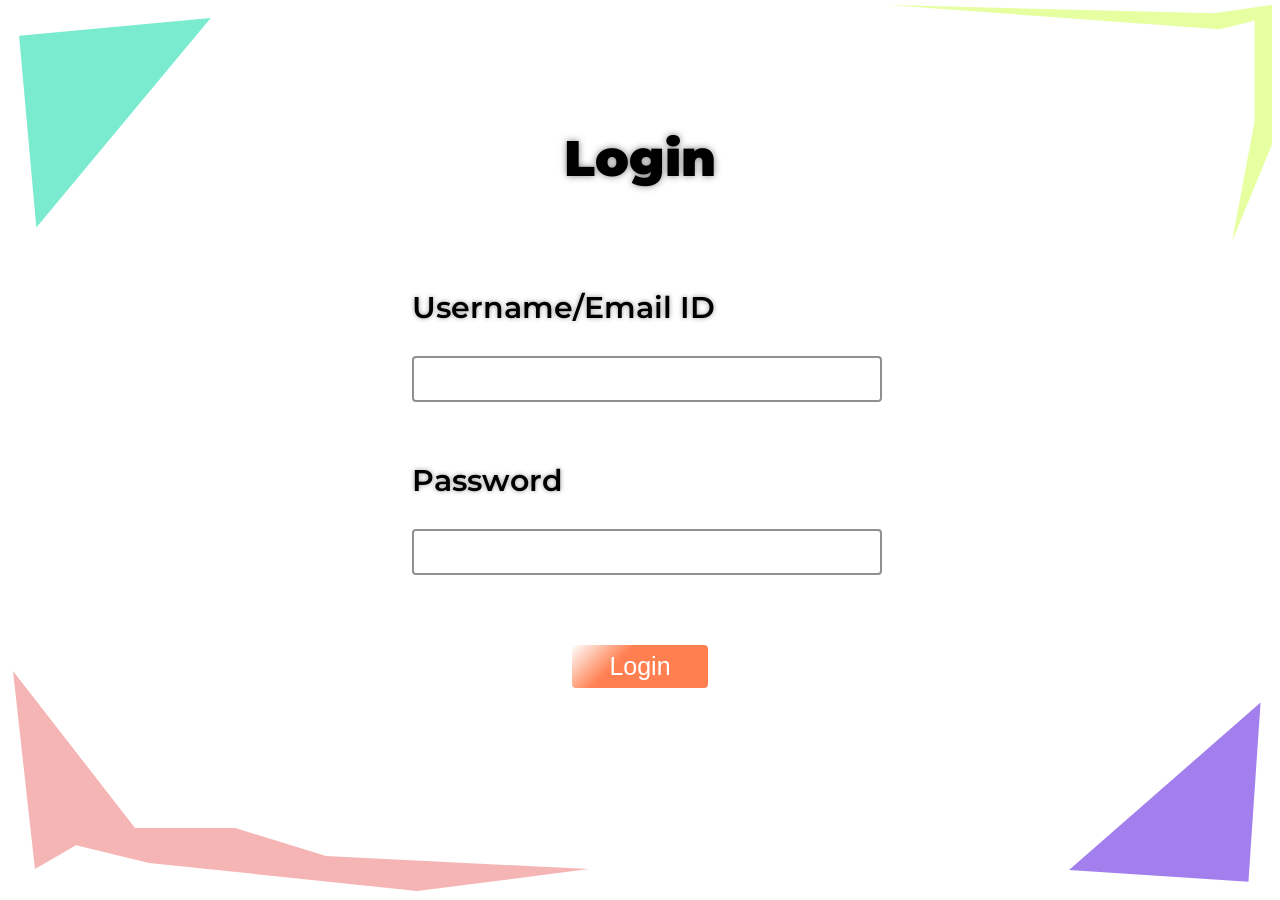
<file: SIgnIn/index.html>
<!DOCTYPE html>
<html lang="en">
<head>
    <meta charset="UTF-8">
    <meta http-equiv="X-UA-Compatible" content="IE=edge">
    <meta name="viewport" content="width=device-width, initial-scale=1.0">
    <link rel="stylesheet" href="../css/style.css">
    <title>Login</title>
</head>

<body class="b1">
    <svg id="svgtl" width="15%" viewBox="0 0 311 340" fill="none" xmlns="http://www.w3.org/2000/svg">
        <path d="M0.101521 28.9238L310.563 0.113186L28.0632 339.463L0.101521 28.9238Z" fill="#00D8A4" fill-opacity="0.52"/>
    </svg>
    <svg id="svgbl" width="45%" viewBox="0 0 932 356" fill="none" xmlns="http://www.w3.org/2000/svg">
        <path d="M35.5 320.5L0 0L197.5 254H359.5L506.5 299.5L932 320.5L654 356L220 310.5L102 282L35.5 320.5Z" fill="#DE0000" fill-opacity="0.29"/>
    </svg>
    <svg id="svgtr" width="30%" viewBox="0 0 654 403" fill="none" xmlns="http://www.w3.org/2000/svg">
        <path d="M555 14L0 0L565 41.5L624.5 27V197L586 402.5L654 237.5V41.5V0L555 14Z" fill="#E6FFA0"/>
    </svg>
    <svg id="svgbr" width="15%" viewBox="0 0 333 312" fill="none" xmlns="http://www.w3.org/2000/svg">
        <path d="M311.183 311.798L0.0425933 291.59L332.242 0.714579L311.183 311.798Z" fill="#4600DB" fill-opacity="0.5"/>
    </svg>
        
    <div id="loginent">
        <span class="head1">
            Login
        </span>
        <div class="ent1" id="ent11">
            Username/Email ID
            <input class="inp1" type="text" name="Username" id="username1">
        </div>
        <div class="ent1" id="ent12">
            Password
            <input class="inp1" type="password" name="Password" id="password1">
        </div>

        <button id="loginbtn">
            Login
        </button>
        
    </div>

</body>
<script src="script1.js"></script>
</html>
</file>
<file: css/style.css>
@import url('https://fonts.googleapis.com/css2?family=Montserrat:wght@300;400&display=swap');

body,html{
    margin: 0;
    font-family: 'Montserrat', sans-serif;
}

#svgtl{
    position: absolute;
    top: 2%;
    left: 1.5%;
}

#svgbl{
    position: absolute;
    bottom: 1%;
    left: 1%;
}

#svgbr{
    position: absolute;
    bottom: 2%;
    right: 1.5%;
}

#svgtr{
    position: absolute;
    top: 0.6%;
    right: 0.6%;
}

.b1{
    width: 100%;
    height: 100%;
    display: flex;
    align-items: center;
    justify-content: center;
}

#loginent{
    margin-top: 10%;
    display: flex;
    justify-content: center;
    flex-direction: column;
    z-index: 2;
}

.head1{
    align-self: center;
    font-size: 50px;
    font-weight: 900;
    text-shadow: 0px 0px 7px rgba(0, 0, 0, 0.5);
    margin-bottom: 40px;
}

.ent1{
    margin-top: 60px;
    text-shadow: 0px 0px 5px rgba(0, 0, 0, 0.4);
    font-size: 30px;
    font-weight: 600;
    display: flex;
    flex-direction: column;
}

.inp1{
    margin-top: 30px;
    height: 40px;
    font-size: 28px;
    border: 2px solid #909090;
    border-radius: 4px;
    width: 450px;
    text-shadow: 0px 0px 4px rgba(0, 0, 0, 0.3);
    padding-left: 3%;
}

#loginbtn{
    font-size: 25px;
    padding-top: 7px;
    padding-bottom: 7px;
    width: 30%;
    align-self: center;
    margin-top: 70px;
    background: linear-gradient(135deg, rgba(255,255,255,1) 0%, coral 35%, coral 100%);;
    color: white;
    border: none;
    border-radius: 4px;
}

#loginbtn:hover, #regbutton:hover{
    background: linear-gradient(135deg, rgba(255,100,0,1) 0%,  rgba(255,42,0,1) 50%, rgba(255,255,255,1) 100%);
}

#regent{
    display: flex;
    justify-content: center;
    flex-direction: column;
    z-index: 2;
}

.ent2{
    margin-top: 30px;
    text-shadow: 0px 0px 5px rgba(0, 0, 0, 0.4);
    font-size: 25px;
    font-weight: 600;
    display: flex;
    flex-direction: column;
}

.inp2{
    margin-top: 20px;
    height: 30px;
    font-size: 22px;
    border: 2px solid #909090;
    border-radius: 3px;
    width: 350px;
    text-shadow: 0px 0px 4px rgba(0, 0, 0, 0.3);
    padding-left: 3%;
}

#regbutton{
    font-size: 25px;
    padding-top: 7px;
    padding-bottom: 7px;
    width: 30%;
    align-self: center;
    margin-top: 30px;
    background: linear-gradient(135deg, rgba(255,255,255,1) 0%, coral 35%, coral 100%);;
    color: white;
    border: none;
    border-radius: 4px;
}

.no-match{
    border: 1px solid red;
    outline: 1px solid red;
}

#det{
    display: flex;
    flex-direction: row;
    justify-content: center;
    width: 100%;
    margin-top: 5%;
    flex-wrap: wrap;
}

#pdet{
    display: flex;
    flex-direction: column;
    font-weight: 700;
    font-size: 22px;
    margin-left: 50px;
}

#pdet span{
    margin-top: 20px;
}

#odet{
    display: flex;
    flex-direction: column;
    font-weight: 700;
    font-size: 22px;
    margin-left: 250px;
}

#odet span{
    margin-top: 20px;
}

.dethead{
    font-weight: 800;
    font-size: 35px;
}

.admcont{
    margin-left: 5%;
    margin-top: 15%;
    width: 90%;
    border: 1px solid rgb(255, 140, 73);
    overflow-x: scroll;
}

#adm{
    font-size: 1rem;
    font-weight: 600;
    padding: 40px;
}

/* .adminrows{
    margin-top: 30px;
    margin-bottom: 20px;
} */

th {
    white-space: nowrap;
}

.admincols{
    height: 50px;
    padding: 10px;
    border: 1px solid #909090;
}

::-webkit-scrollbar {
    width: 10px;
    height: 10px;
}

::-webkit-scrollbar-track {
    background: #909090;
}
::-webkit-scrollbar-thumb {
    background: #555;
}

::-webkit-scrollbar-thumb:hover {
    background: rgb(92, 64, 51);
}
</file>
